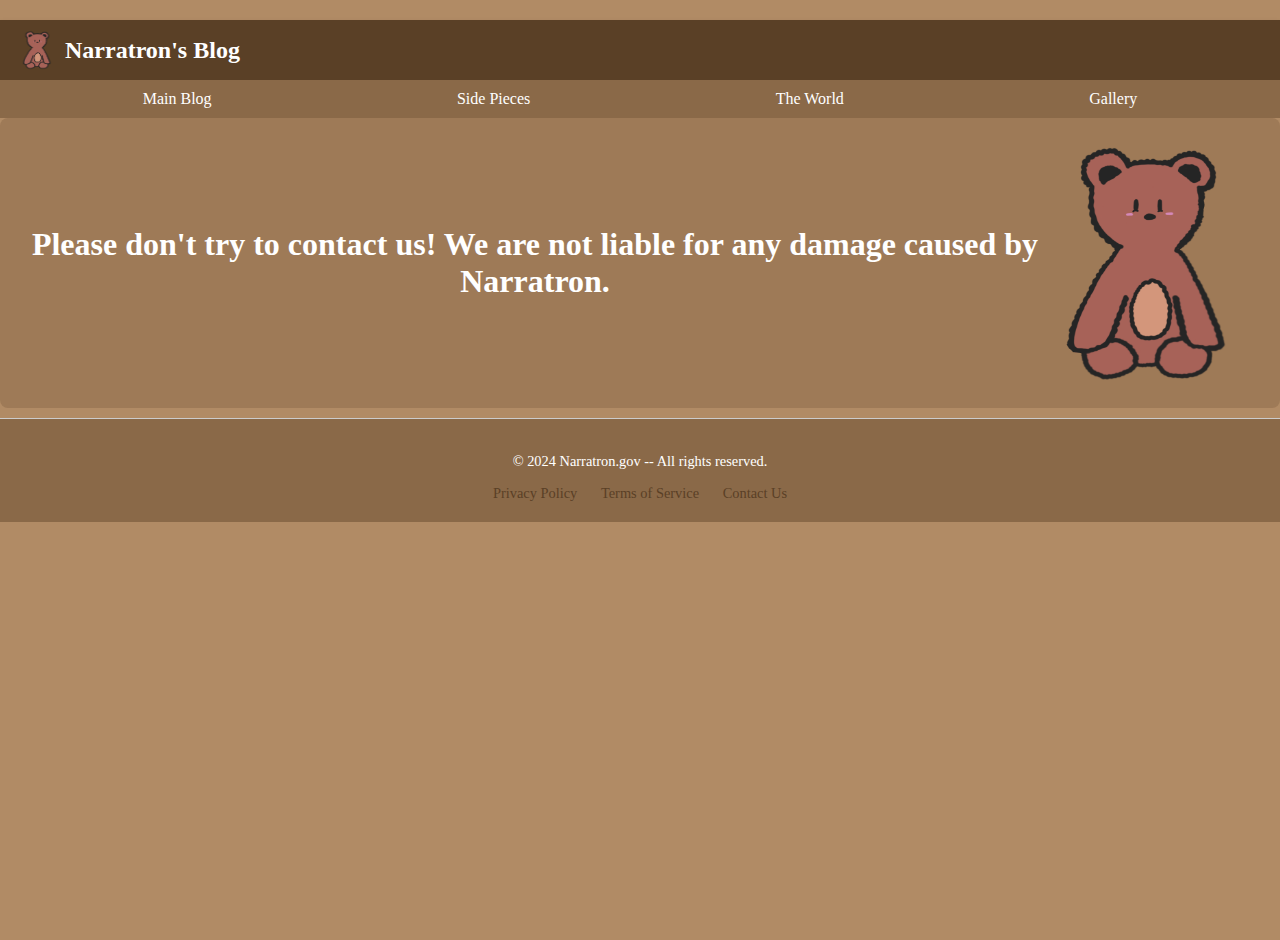
<file: contact.html>
<!DOCTYPE html>
<html lang="en">
<head>
  <meta charset="UTF-8">
  <meta name="viewport" content="width=device-width, initial-scale=1.0">
  <title>Port Foliage</title>
  <link rel="stylesheet" href="styles.css">
</head>
<body>
  <!-- Logo and Website Name -->
  <div class="logo-header" style="display: flex; align-items: center; justify-content: space-between; width: 100%; background-color: #5a4026; padding: 10px 20px; box-shadow: 0 2px 5px rgba(0, 0, 0, 0.1);">
    <div style="display: flex; align-items: center;">
      <img src="images\sitting.png" alt="Website Logo" style="width: 35px; height: 40px; margin-right: 10px;">
      <span style="font-size: 1.5rem; font-weight: bold; color: #fff;">Narratron's Blog</span>
    </div>
  </div>
  <!-- Navigation Tab -->
  <nav class="navigation-bar" style="width: 100%; background-color: #8a6948; padding: 10px 20px;">
    <ul style="display: flex; list-style: none; margin: 0; padding: 0; justify-content: space-around;">
      <li><a href="index.html" style="text-decoration: none; color: #fff; font-size: 1rem; transition: color 0.3s;">Main Blog</a></li>
      <li><a href="sides.html" style="text-decoration: none; color: #fff; font-size: 1rem; transition: color 0.3s;">Side Pieces</a></li>
      <li><a href="people.html" style="text-decoration: none; color: #fff; font-size: 1rem; transition: color 0.3s;">The World</a></li>
      <li><a href="gallery.html" style="text-decoration: none; color: #fff; font-size: 1rem; transition: color 0.3s;">Gallery</a></li>
    </ul>
  </nav>


    <!-- Header Section -->
    <div class="header-box" style="color: #fff;">
      <div class="container1">
          <h1>Please don't try to contact us! We are not liable for any damage caused by Narratron.</h1>
          <img src="images\sitting.png" alt="Narratron Picture" class="side-image">
      </div>
    </div>





    <footer class="footer">
      <div class="footer-content" style="color: #fff;">
          <p>&copy; 2024 Narratron.gov   --  All rights reserved.</p>
          <nav class="footer-nav">
              <a href="privacy_policy.html">Privacy Policy</a>
              <a href="terms_of_service.html">Terms of Service</a>
              <a href="contact.html">Contact Us</a>
          </nav>
      </div>
    </footer>
  <script src="script.js"></script>
</body>
</file>
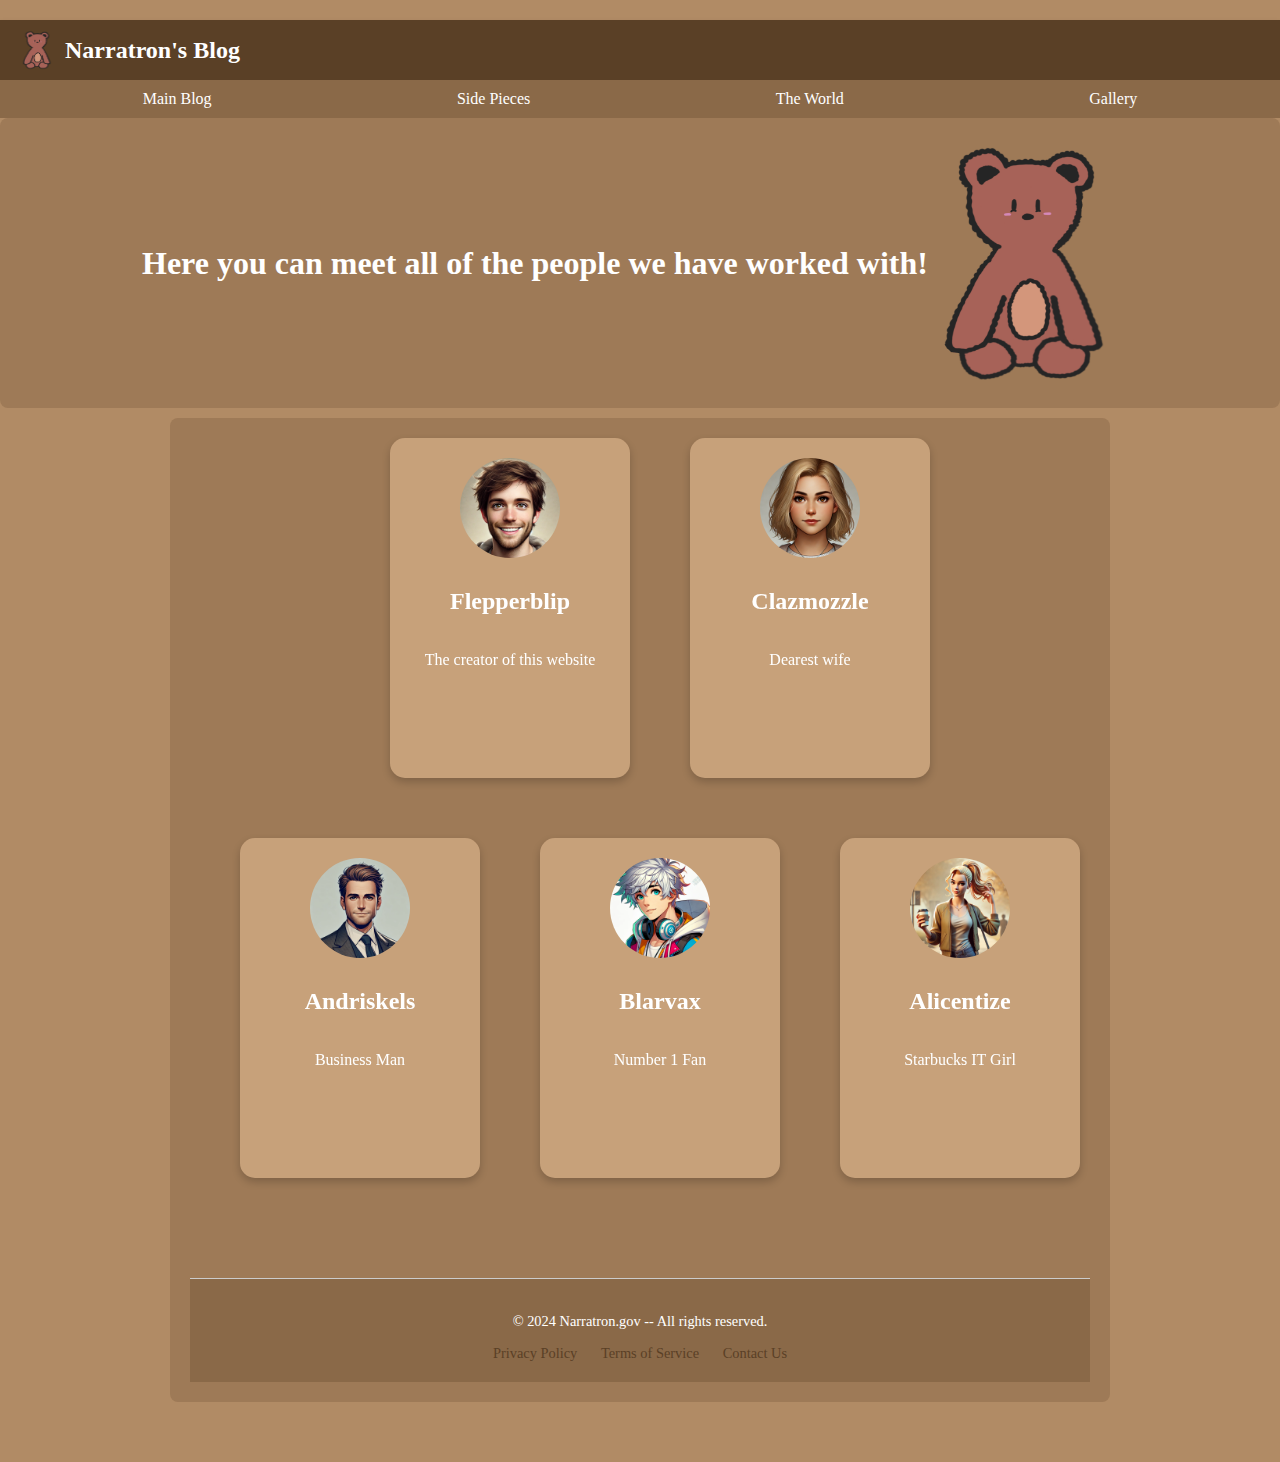
<file: people.html>
<!DOCTYPE html>
<html lang="en">
<head>
  <meta charset="UTF-8">
  <meta name="viewport" content="width=device-width, initial-scale=1.0">
  <title>Port Foliage</title>
  <link rel="stylesheet" href="styles.css">
</head>
<body>
  <!-- Logo and Website Name -->
  <div class="logo-header" style="display: flex; align-items: center; justify-content: space-between; width: 100%; background-color: #5a4026; padding: 10px 20px; box-shadow: 0 2px 5px rgba(0, 0, 0, 0.1);">
    <div style="display: flex; align-items: center;">
      <img src="images\sitting.png" alt="Website Logo" style="width: 35px; height: 40px; margin-right: 10px;">
      <span style="font-size: 1.5rem; font-weight: bold; color: #fff;">Narratron's Blog</span>
    </div>
  </div>
  <!-- Navigation Tab -->
  <nav class="navigation-bar" style="width: 100%; background-color: #8a6948; padding: 10px 20px;">
    <ul style="display: flex; list-style: none; margin: 0; padding: 0; justify-content: space-around;">
      <li><a href="index.html" style="text-decoration: none; color: #fff; font-size: 1rem; transition: color 0.3s;">Main Blog</a></li>
      <li><a href="sides.html" style="text-decoration: none; color: #fff; font-size: 1rem; transition: color 0.3s;">Side Pieces</a></li>
      <li><a href="people.html" style="text-decoration: none; color: #fff; font-size: 1rem; transition: color 0.3s;">The World</a></li>
      <li><a href="gallery.html" style="text-decoration: none; color: #fff; font-size: 1rem; transition: color 0.3s;">Gallery</a></li>
    </ul>
  </nav>


    <!-- Header Section -->
    <div class="header-box" style="color: #fff;">
      <div class="container1">
          <h1>Here you can meet all of the people we have worked with!</h1>
          <img src="images\sitting.png" alt="Narratron Picture" class="side-image">
      </div>
    </div>
  <!-- Card Section -->
  <div class="card-section">

    <!-- Flipping ID Card 1 -->
    <div class="card-grid">
      <div class="card-container" onclick="flipCard(this)">
        <div class="card">
          <!-- Front Side -->
          <div class="card-front">
            <img src="images\felix.png" alt="Profile Picture" class="profile-image">
            <h2 class="name" style= "color: #ffffff";>Flepperblip</h2>
            <p class="info" style= "color: #ffffff">The creator of this website</p>
          </div>

          <!-- Back Side -->
          <div class="card-back">
            <h3>Do we think he really feels bad about what he did? To everyone? I don't know, I didn't feel it.</h3>
            
          </div> <!-- End of card-back -->
        </div> <!-- End of card -->
      </div> <!-- End of card-container -->

      <!-- Flipping ID Card 2 -->
      <div class="card-container" onclick="flipCard(this)">
        <div class="card">
          <div class="card-front">
            <img src="images\claire.png" alt="Profile Picture" class="profile-image">
            <h2 class="name" style= "color: #ffffff">Clazmozzle</h2>
            <p class="info" style= "color: #ffffff">Dearest wife</p>
          </div>
          <div class="card-back">
            <h3>Does anyone love anything like she loves that guy? Seriously.. She accepts too much.</h3>
          
          </div> <!-- End of card-back -->
        </div>
      </div> <!-- End of card-container -->

      <!-- Flipping ID Card 3 -->
    <div class="card-grid">
      <div class="card-container" onclick="flipCard(this)">
        <div class="card">
          <!-- Front Side -->
          <div class="card-front">
            <img src="images\andrew.png" alt="Profile Picture" class="profile-image">
            <h2 class="name" style= "color: #ffffff";>Andriskels</h2>
            <p class="info" style= "color: #ffffff">Business Man</p>
          </div>

          <!-- Back Side -->
          <div class="card-back">
            <h3>Your usual business man. Except this one is single and loves ramen.</h3>
            
          </div> <!-- End of card-back -->
        </div> <!-- End of card -->
      </div> <!-- End of card-container -->



      <!-- Flipping ID Card 4 -->
    <div class="card-grid">
      <div class="card-container" onclick="flipCard(this)">
        <div class="card">
          <!-- Front Side -->
          <div class="card-front">
            <img src="images\blake.png" alt="Profile Picture" class="profile-image">
            <h2 class="name" style= "color: #ffffff";>Blarvax</h2>
            <p class="info" style= "color: #ffffff">Number 1 Fan</p>
          </div>

          <!-- Back Side -->
          <div class="card-back">
            <h3>Number two fan of Narratron, losing only to Lara. Came the closest to discovering the truth, had to be silcened early, resulting in a faulty clone model.</h3>
            
          </div> <!-- End of card-back -->
        </div> <!-- End of card -->
      </div> <!-- End of card-container -->
        <!-- Flipping ID Card 3 -->

  <div class="card-grid">
    <div class="card-container" onclick="flipCard(this)">
      <div class="card">
        <!-- Front Side -->
        <div class="card-front">
          <img src="images\alicia.png" alt="Profile Picture" class="profile-image">
          <h2 class="name" style= "color: #ffffff";>Alicentize</h2>
          <p class="info" style= "color: #ffffff">Starbucks IT Girl</p>
        </div>

        <!-- Back Side -->
        <div class="card-back">
          <h3>Not even 5 minutes to fully map out her mind.. Oof. 
            IT girl, she is the main character in her own brain. 
          </h3>
          
        </div> <!-- End of card-back -->
      </div> <!-- End of card -->
      
    </div> <!-- End of card-container -->
    </div> <!-- End of card-grid -->
  </div>
</div>

  

  <footer class="footer">
    <div class="footer-content" style="color: #fff;">
        <p>&copy; 2024 Narratron.gov   --  All rights reserved.</p>
        <nav class="footer-nav">
            <a href="privacy_policy.html">Privacy Policy</a>
            <a href="terms_of_service.html">Terms of Service</a>
            <a href="contact.html">Contact Us</a>
        </nav>
    </div>
  </footer>
  <script src="script.js"></script>
</body>
</file>
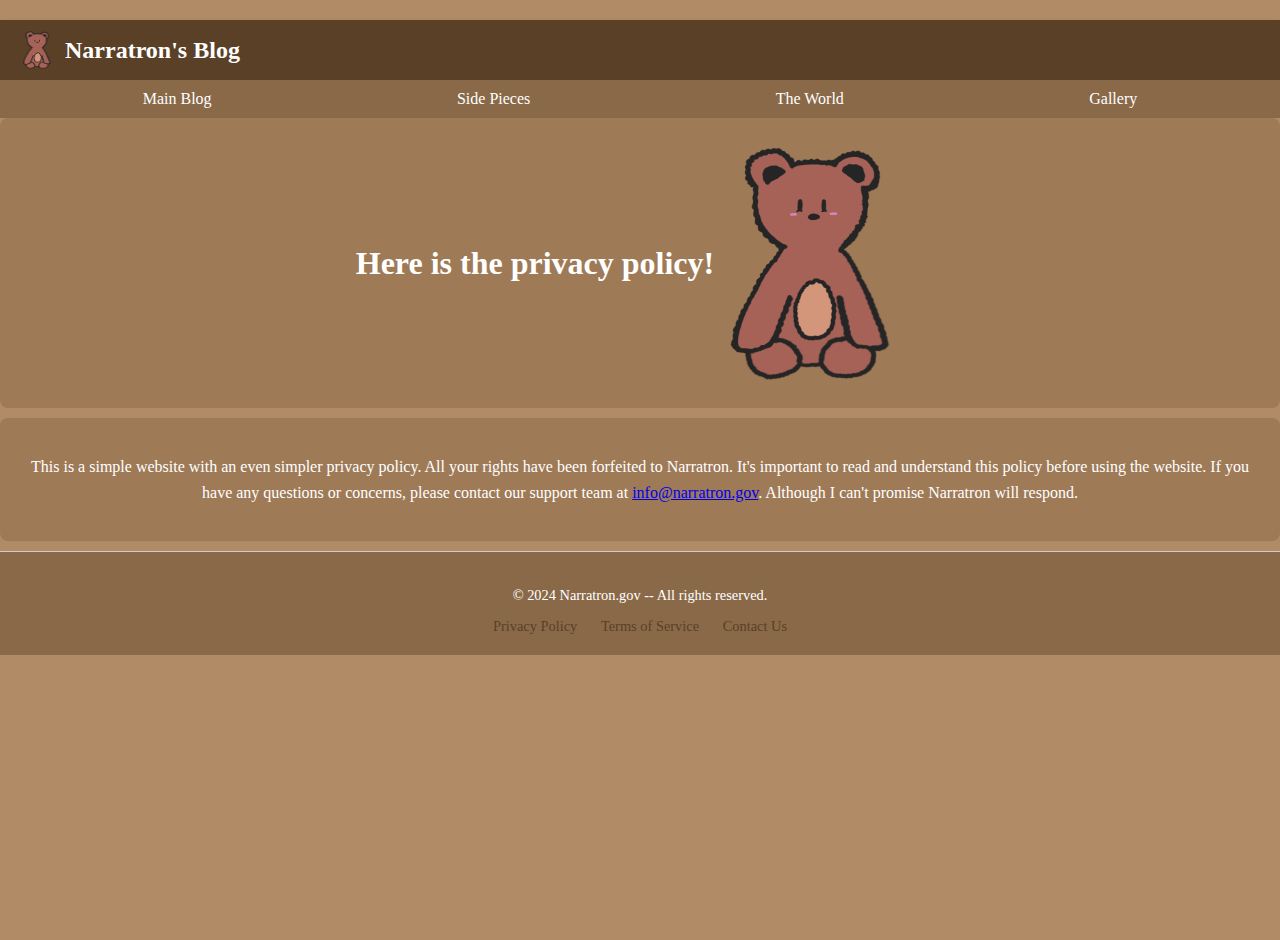
<file: privacy_policy.html>
<!DOCTYPE html>
<html lang="en">
<head>
  <meta charset="UTF-8">
  <meta name="viewport" content="width=device-width, initial-scale=1.0">
  <title>Port Foliage</title>
  <link rel="stylesheet" href="styles.css">
</head>
<body>
  <!-- Logo and Website Name -->
  <div class="logo-header" style="display: flex; align-items: center; justify-content: space-between; width: 100%; background-color: #5a4026; padding: 10px 20px; box-shadow: 0 2px 5px rgba(0, 0, 0, 0.1);">
    <div style="display: flex; align-items: center;">
      <img src="images\sitting.png" alt="Website Logo" style="width: 35px; height: 40px; margin-right: 10px;">
      <span style="font-size: 1.5rem; font-weight: bold; color: #fff;">Narratron's Blog</span>
    </div>
  </div>
  <!-- Navigation Tab -->
  <nav class="navigation-bar" style="width: 100%; background-color: #8a6948; padding: 10px 20px;">
    <ul style="display: flex; list-style: none; margin: 0; padding: 0; justify-content: space-around;">
      <li><a href="index.html" style="text-decoration: none; color: #fff; font-size: 1rem; transition: color 0.3s;">Main Blog</a></li>
      <li><a href="sides.html" style="text-decoration: none; color: #fff; font-size: 1rem; transition: color 0.3s;">Side Pieces</a></li>
      <li><a href="people.html" style="text-decoration: none; color: #fff; font-size: 1rem; transition: color 0.3s;">The World</a></li>
      <li><a href="gallery.html" style="text-decoration: none; color: #fff; font-size: 1rem; transition: color 0.3s;">Gallery</a></li>
    </ul>
  </nav>


    <!-- Header Section -->
    <div class="header-box" style="color: #fff;">
      <div class="container1">
          <h1>Here is the privacy policy!</h1>
          <img src="images\sitting.png" alt="Narratron Picture" class="side-image">
      </div>
    </div>

    <div class="description-box" style="color: #fff;">
        <p>This is a simple website with an even simpler privacy policy. All your rights have been forfeited to Narratron. It's important to read and understand this policy before using the website. If you have any questions or concerns, please contact our support team at <a href="mailto:info@narratron.gov">info@narratron.gov</a>. Although I can't promise Narratron will respond.</p>
    </div>




    <footer class="footer">
      <div class="footer-content" style="color: #fff;">
          <p>&copy; 2024 Narratron.gov   --  All rights reserved.</p>
          <nav class="footer-nav">
              <a href="privacy_policy.html">Privacy Policy</a>
              <a href="terms_of_service.html">Terms of Service</a>
              <a href="contact.html">Contact Us</a>
          </nav>
      </div>
    </footer>
  <script src="script.js"></script>
</body>
</file>
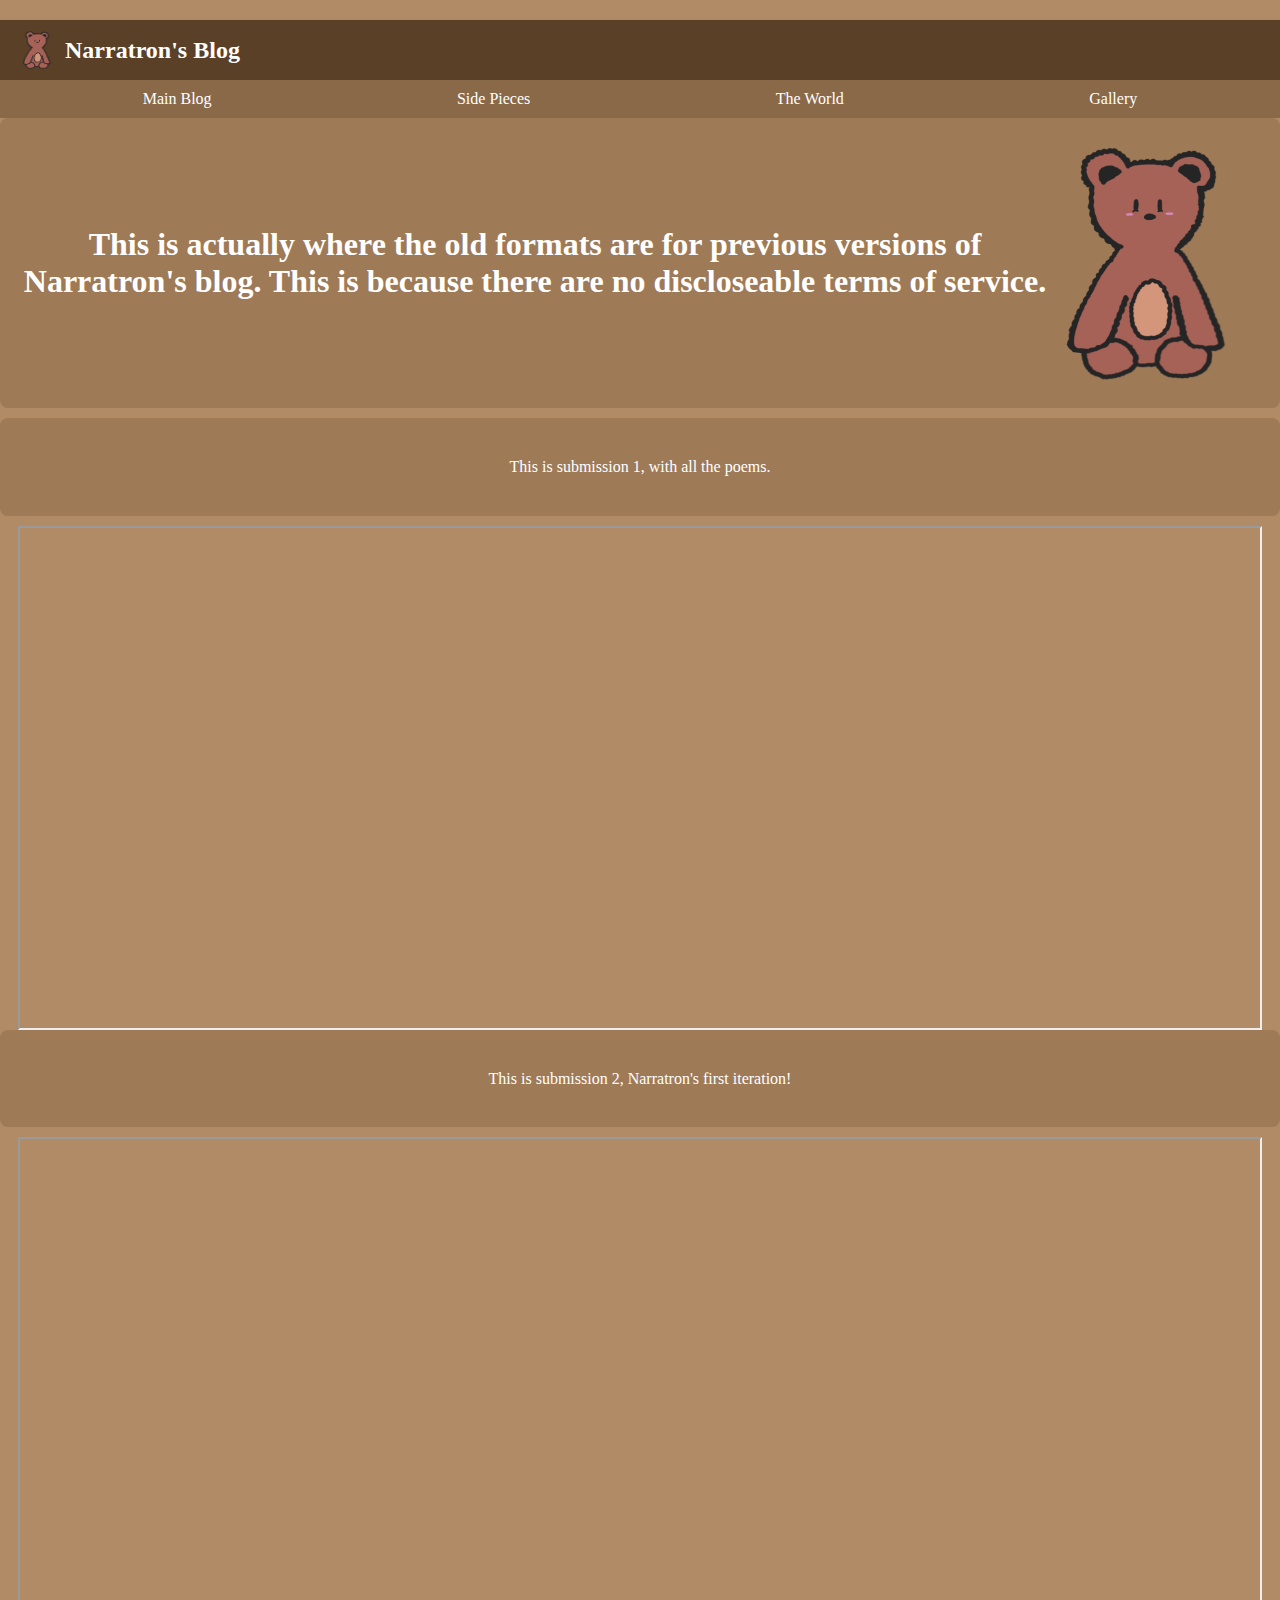
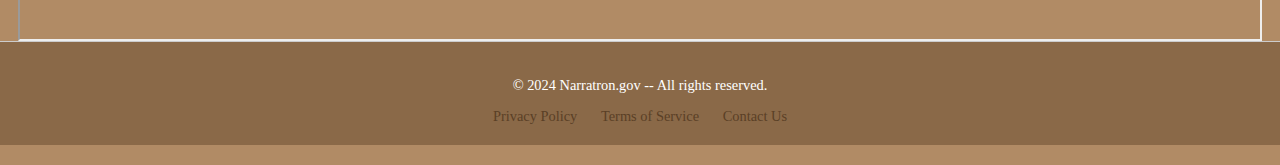
<file: terms_of_service.html>
<!DOCTYPE html>
<html lang="en">
<head>
  <meta charset="UTF-8">
  <meta name="viewport" content="width=device-width, initial-scale=1.0">
  <title>Port Foliage</title>
  <link rel="stylesheet" href="styles.css">
</head>
<body>
  <!-- Logo and Website Name -->
  <div class="logo-header" style="display: flex; align-items: center; justify-content: space-between; width: 100%; background-color: #5a4026; padding: 10px 20px; box-shadow: 0 2px 5px rgba(0, 0, 0, 0.1);">
    <div style="display: flex; align-items: center;">
      <img src="images\sitting.png" alt="Website Logo" style="width: 35px; height: 40px; margin-right: 10px;">
      <span style="font-size: 1.5rem; font-weight: bold; color: #fff;">Narratron's Blog</span>
    </div>
  </div>
  <!-- Navigation Tab -->
  <nav class="navigation-bar" style="width: 100%; background-color: #8a6948; padding: 10px 20px;">
    <ul style="display: flex; list-style: none; margin: 0; padding: 0; justify-content: space-around;">
      <li><a href="index.html" style="text-decoration: none; color: #fff; font-size: 1rem; transition: color 0.3s;">Main Blog</a></li>
      <li><a href="sides.html" style="text-decoration: none; color: #fff; font-size: 1rem; transition: color 0.3s;">Side Pieces</a></li>
      <li><a href="people.html" style="text-decoration: none; color: #fff; font-size: 1rem; transition: color 0.3s;">The World</a></li>
      <li><a href="gallery.html" style="text-decoration: none; color: #fff; font-size: 1rem; transition: color 0.3s;">Gallery</a></li>
    </ul>
  </nav>


    <!-- Header Section -->
    <div class="header-box" style="color: #fff;">
      <div class="container1">
          <h1>This is actually where the old formats are for previous versions of Narratron's blog. This is because there are no discloseable terms of service.</h1>
          <img src="images\sitting.png" alt="Narratron Picture" class="side-image">
      </div>
    </div>
    <div class="description-box" style="color: #fff;">
        <p>This is submission 1, with all the poems.</p>
    </div>
    
    <iframe src="sub1.pdf" width="100%" height="500px"></iframe>
    <div class="description-box" style="color: #fff;">
        <p>This is submission 2, Narratron's first iteration!</p>
    </div>
    <iframe src="sub2.pdf" width="100%" height="500px"></iframe>





    <footer class="footer">
      <div class="footer-content" style="color: #fff;">
          <p>&copy; 2024 Narratron.gov   --  All rights reserved.</p>
          <nav class="footer-nav">
              <a href="privacy_policy.html">Privacy Policy</a>
              <a href="terms_of_service.html">Terms of Service</a>
              <a href="contact.html">Contact Us</a>
          </nav>
      </div>
    </footer>
  <script src="script.js"></script>
</body>
</file>
<file: styles.css>
/* styles.css */
body {
    display: flex;
    flex-direction: column;
    align-items: center;
    padding: 20px;
    background-color: #b18b65;
    font-family: Arial, sans-serif;
    text-align: center;
    margin: 0;
    min-height: 100vh;
    font-family: cursive;
}
pre {
    white-space: pre-wrap; /* Preserves spaces and wraps text within the box */
    margin: 0; /* Removes extra margin around preformatted text */
}
.formatted-text {
    font-family: cursive; /* Applies a cursive font style */
    white-space: pre-wrap; /* Preserves formatting */
    word-wrap: break-word; /* Handles long words gracefully */
    line-height: 1.6; /* Improves readability */
    text-align: left;
}


.description-box {
    color: #fff;
    background-color: #222;
    padding: 20px;
    border-radius: 10px;
    margin-bottom: 20px;
    line-height: 1.6;
}
.trash-button {
    position: fixed;
    top: 20px; /* Distance from the top */
    right: 20px; /* Distance from the right */
    display: inline-flex;
    align-items: center;
    justify-content: center;
    width: 50px;
    height: 50px;
    background-color: #89692ad1; /* Red background */
    border: none;
    border-radius: 50%; /* Circular button */
    cursor: pointer;
    transition: background-color 0.3s ease;
    z-index: 1000; /* Ensures it stays on top */
}

.trash-button:hover {
    background-color: #89692ae9; /* Darker red on hover */
}

.trash-button img {
    width: 24px; /* Adjust icon size */
    height: 24px;
}
/* Styling for the button */
.popup-button {
    display: block;
    margin: 20px auto;
    padding: 10px 20px;
    font-size: 16px;
    color: white;
    background-color: #b6906a;
    border: none;
    border-radius: 5px;
    cursor: pointer;
}

.popup-button:hover {
    background-color: #9e7a57;
}

/* Modal styles */
.modal {
    display: none;
    position: fixed;
    z-index: 1000;
    left: 0;
    top: 0;
    width: 100%;
    height: 100%;
    overflow: auto;
    background-color: rgba(0, 0, 0, 0.8);
}

.modal-content {
    background-color: #333;
    color: #b18b65;
    margin: 15% auto;
    padding: 20px;
    border: 1px solid #888;
    width: 80%;
    border-radius: 10px;
    text-align: center;
}

.close {
    color: white;
    float: right;
    font-size: 28px;
    font-weight: bold;
}

.close:hover,
.close:focus {
    color: #f00;
    cursor: pointer;
}
/* Card Styles */
.card {
    position: relative;
    width: 100%;
    height: 100%;
    transform-style: preserve-3d;
    transition: transform 0.6s;
}

.card-front, .card-back {
    position: absolute;
    width: 100%;
    height: 100%;
    backface-visibility: hidden;
    border-radius: 15px;
    box-shadow: 0 4px 8px rgba(0, 0, 0, 0.2);
    display: flex;
    flex-direction: column;
    align-items: center;
    padding: 20px;
    text-align: center;
    background-color: #c7a17a;
}

.card-back {
    color: #ffffff;
    transform: rotateY(180deg);
}

.card-container.flip .card {
    transform: rotateY(180deg);
}

/* Profile Image */
.profile-image {
    width: 100px;
    height: 100px;
    border-radius: 50%;
    margin-bottom: 10px;
}

.header-box {
    display: flex;
    align-items: center; /* Aligns the items horizontally in the center */
    color: #fff;
    justify-content: center;
} 

.container1 {
    display: flex;
    align-items: center; /* Vertically aligns the image and text */
}

.side-image {
    width: 200px;
    height: 250px;
    border-radius:15px ;
    margin-right: 10px; /* Adds space between image and text */
    flex-shrink: 0; /* Prevents the image from shrinking */
}


/* Header, Description, Button */
.header-box, .description-box{
    width: 100%;
    padding: 20px;
    border-radius: 8px;
    text-align: center;
    margin-bottom: 10px;
}

.header-box {
    background-color: #9e7a57; 
}

.description-box {
    background-color: #9e7a57; 
}


/* Button Box */
.button-box {
    background-color: #9e7a57; 
    padding: 20px;
    display: flex;
    justify-content: center;
    border-radius: 8px;
    margin: 20px 0 10px 0;
    text-align: center;
}

/* Card Section */
.card-section {
    width: 100%;
    max-height: 1500px;
    max-width: 900px;
    background-color: #9e7a57;
    padding: 20px;
    text-align: center;
    border-radius: 8px;
    margin: 0;
    margin-bottom: 40px;
}

/* Card Grid Layout */
.card-container {
    perspective: 1000px;
    width: 200px;
    height: 300px;
}

.card-grid {
    display: flex;
    gap: 100px;
    flex-wrap: wrap;
    justify-content: center;
    max-width: 900px;
    min-height: 340px; /* Add a minimum height */
}


/* Modal Style */
.modal {
    display: none; /* Hidden by default */
    position: fixed;
    top: 0;
    left: 0;
    width: 100%;
    height: 100%;
    background-color: rgba(0, 0, 0, 0.5);
    justify-content: center;
    align-items: center;
}

.modal-content {
    background-color: #fff;
    padding: 20px;
    border-radius: 8px;
    max-width: 400px;
    width: 90%;
    text-align: center;
}

.close {
    float: right;
    font-size: 20px;
    cursor: pointer;
}

.footer {
    background-color: #8a6948;
    padding: 20px;
    text-align: center;
    font-size: 0.9em;
    color: #333;
    border-top: 1px solid #ccc;
    width: 100%;
}

.footer-content {
    max-width: 9000px;
    margin: 0 auto;
}

.footer-nav {
    margin-top: 10px;
}

.footer-nav a {
    margin: 0 10px;
    text-decoration: none;
    color: #5a4026;
}

.footer-nav a:hover {
    text-decoration: underline;
}

/* poem containers*/

.description-container {
  display: flex;
  justify-content: space-between; /* Spreads them out evenly */
  gap: 20px; /* Optional: Adds some space between the boxes */
}
</file>
